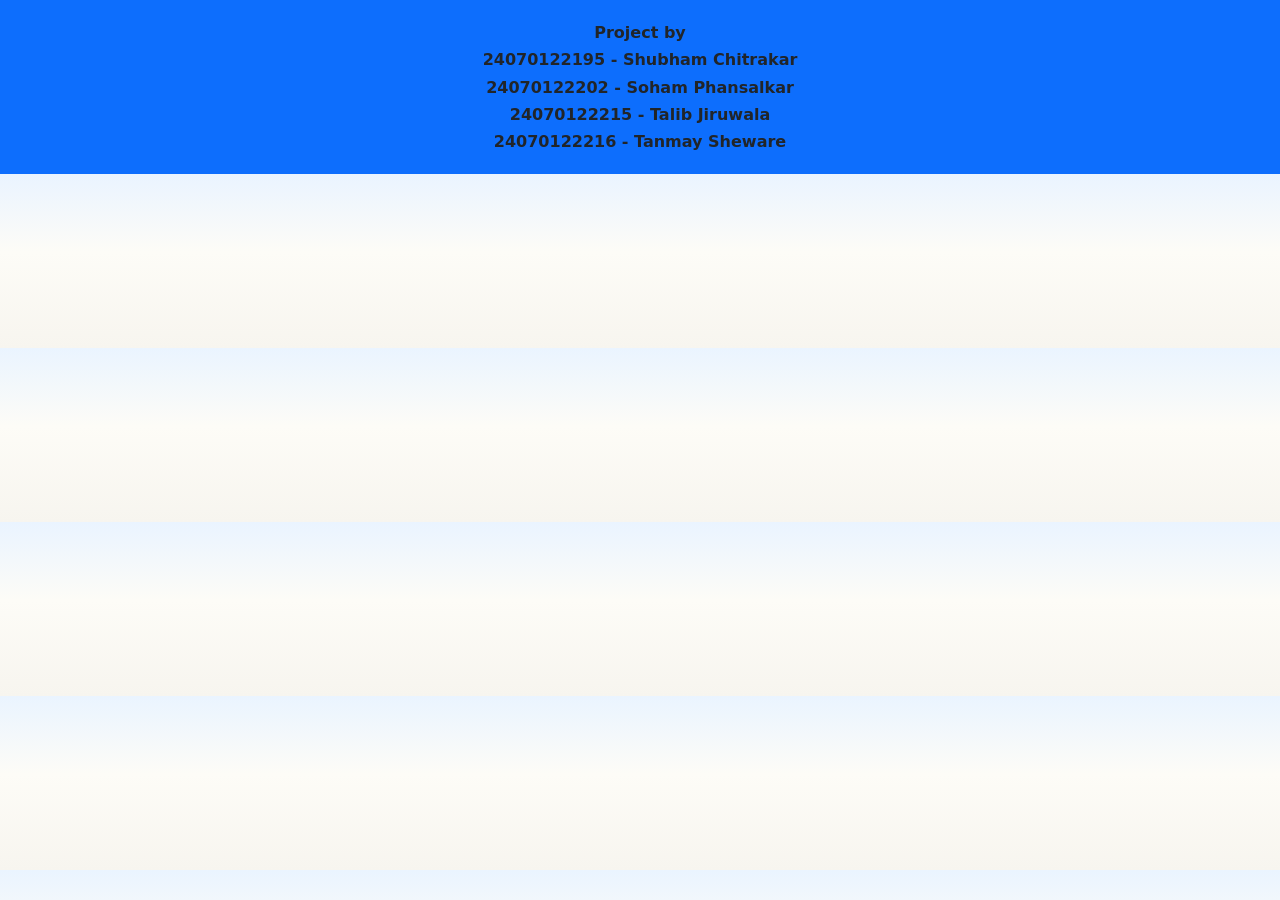
<file: FrontEnd/footer.html>
<!doctype html>
<html lang="en">
  <head>
    <meta charset="utf-8" />
    <meta name="viewport" content="width=device-width, initial-scale=1" />
    <link rel="stylesheet" href="style.css" />
    <link
      href="https://cdn.jsdelivr.net/npm/bootstrap@5.3.8/dist/css/bootstrap.min.css"
      rel="stylesheet"
      integrity="sha384-sRIl4kxILFvY47J16cr9ZwB07vP4J8+LH7qKQnuqkuIAvNWLzeN8tE5YBujZqJLB"
      crossorigin="anonymous"
    />
  </head>
  <body>
    <div class="footer bg-primary" data-bs-theme="dark">
      <center>
        Project by <br />24070122195 - Shubham Chitrakar <br />24070122202 -
        Soham Phansalkar <br />24070122215 - Talib Jiruwala <br />24070122216 -
        Tanmay Sheware
      </center>
    </div>
    <script src="script.js"></script>
    <script
      src="https://cdn.jsdelivr.net/npm/bootstrap@5.3.8/dist/js/bootstrap.bundle.min.js"
      integrity="sha384-FKyoEForCGlyvwx9Hj09JcYn3nv7wiPVlz7YYwJrWVcXK/BmnVDxM+D2scQbITxI"
      crossorigin="anonymous"
    ></script>
  </body>
</html>
</file>
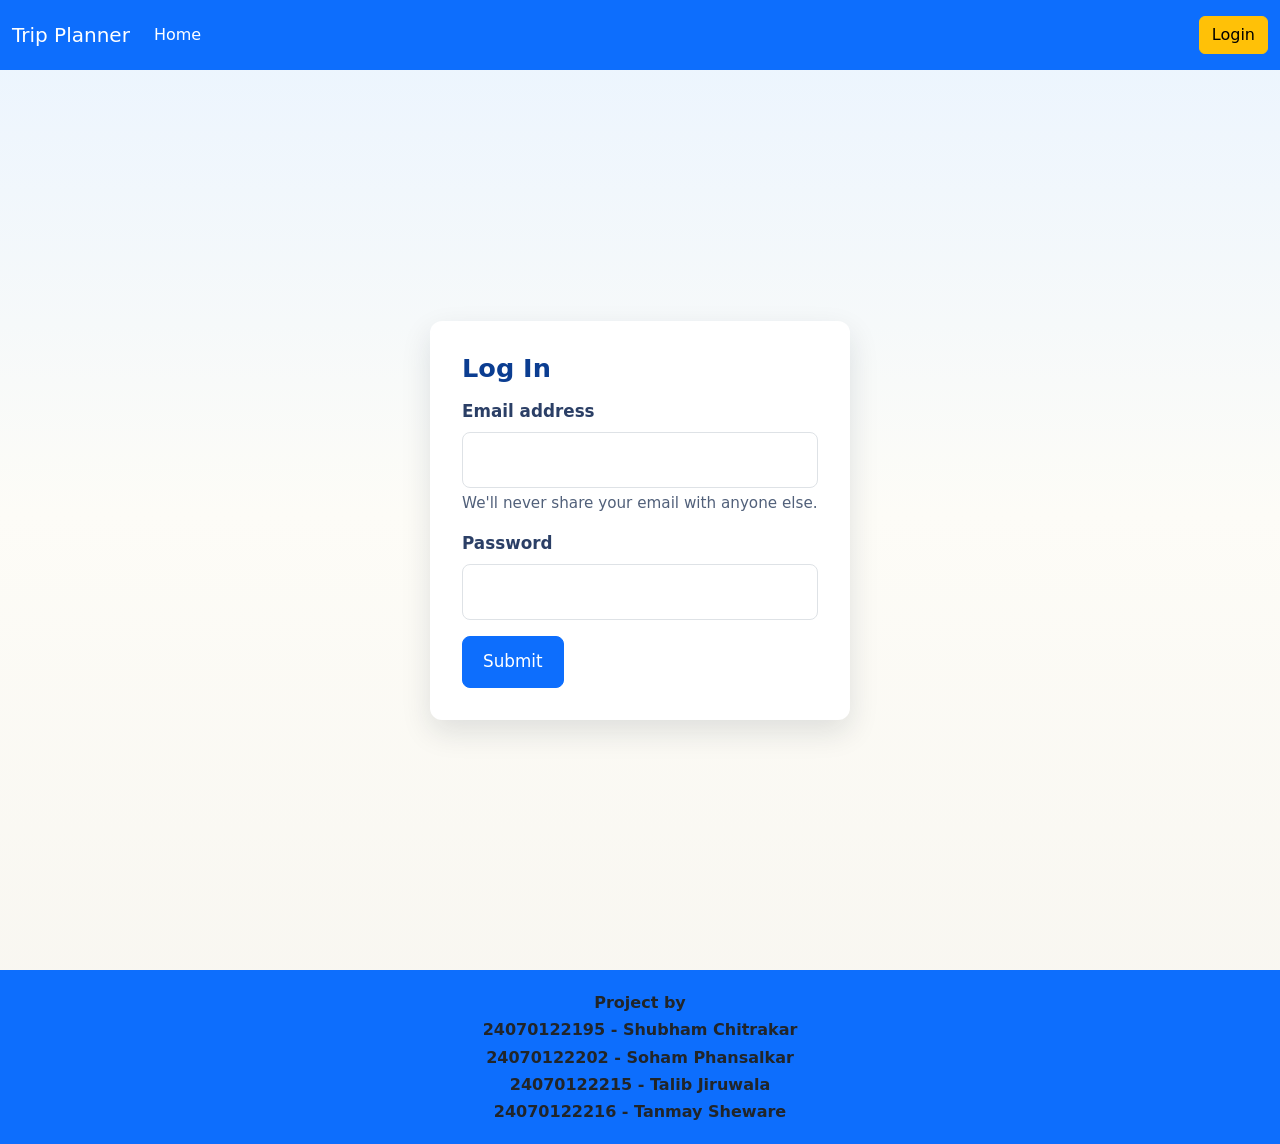
<file: FrontEnd/login.html>
<!doctype html>
<html lang="en">
  <head>
    <meta charset="utf-8" />
    <meta name="viewport" content="width=device-width, initial-scale=1" />
    <title>Trip Planner</title>
    <link rel="preconnect" href="https://fonts.googleapis.com" />
    <link rel="preconnect" href="https://fonts.gstatic.com" crossorigin />
    <link
      href="https://fonts.googleapis.com/css2?family=Montserrat:wght@400;600;700;800&family=Playfair+Display:wght@700&display=swap"
      rel="stylesheet"
    />
    <link rel="stylesheet" href="style.css" />
    <link
      href="https://cdn.jsdelivr.net/npm/bootstrap@5.3.8/dist/css/bootstrap.min.css"
      rel="stylesheet"
      integrity="sha384-sRIl4kxILFvY47J16cr9ZwB07vP4J8+LH7qKQnuqkuIAvNWLzeN8tE5YBujZqJLB"
      crossorigin="anonymous"
    />
  </head>
  <body>
    <header id="navbar-slot"></header>

    <div class="logdiv">
      <form>
        <h3>Log In</h3>
        <div class="mb-3">
          <label for="exampleInputEmail1" class="form-label"
            >Email address</label
          >
          <input
            type="email"
            class="form-control"
            id="exampleInputEmail1"
            aria-describedby="emailHelp"
          />
          <div id="emailHelp" class="form-text">
            We'll never share your email with anyone else.
          </div>
        </div>
        <div class="mb-3">
          <label for="exampleInputPassword1" class="form-label">Password</label>
          <input
            type="password"
            class="form-control"
            id="exampleInputPassword1"
          />
        </div>
        <button type="submit" class="btn btn-primary">Submit</button>
      </form>
    </div>

    <footer id="footer-slot"></footer>

    <script src="script.js"></script>
    <script
      src="https://cdn.jsdelivr.net/npm/bootstrap@5.3.8/dist/js/bootstrap.bundle.min.js"
      integrity="sha384-FKyoEForCGlyvwx9Hj09JcYn3nv7wiPVlz7YYwJrWVcXK/BmnVDxM+D2scQbITxI"
      crossorigin="anonymous"
    ></script>
  </body>
</html>
</file>
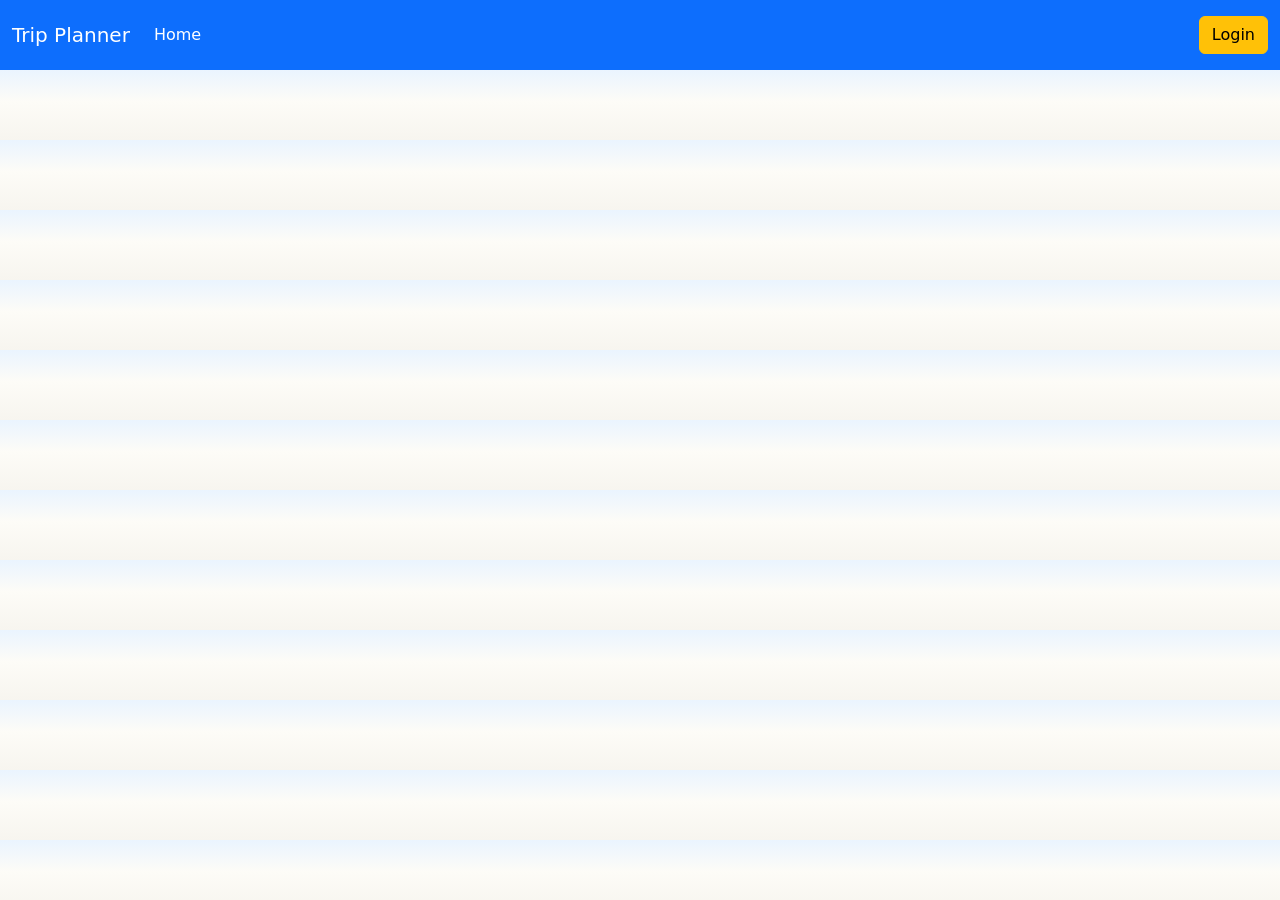
<file: FrontEnd/navbar.html>
<!doctype html>
<html lang="en">
  <head>
    <meta charset="utf-8" />
    <meta name="viewport" content="width=device-width, initial-scale=1" />
    <link rel="stylesheet" href="style.css" />
    <link
      href="https://cdn.jsdelivr.net/npm/bootstrap@5.3.8/dist/css/bootstrap.min.css"
      rel="stylesheet"
      integrity="sha384-sRIl4kxILFvY47J16cr9ZwB07vP4J8+LH7qKQnuqkuIAvNWLzeN8tE5YBujZqJLB"
      crossorigin="anonymous"
    />
  </head>
  <body>
    <nav class="navbar navbar-expand-lg bg-primary" data-bs-theme="dark">
      <div class="container-fluid">
        <a class="navbar-brand" href="#">Trip Planner</a>
        <button
          class="navbar-toggler"
          type="button"
          data-bs-toggle="collapse"
          data-bs-target="#navbarText"
          aria-controls="navbarText"
          aria-expanded="false"
          aria-label="Toggle navigation"
        >
          <span class="navbar-toggler-icon"></span>
        </button>
        <div class="collapse navbar-collapse" id="navbarText">
          <ul class="navbar-nav me-auto mb-2 mb-lg-0">
            <li class="nav-item">
              <a class="nav-link active" aria-current="page" href="#">Home</a>
            </li>
          </ul>
          <span class="navbar-text"
            ><button type="button" class="btn btn-warning">Login</button>
          </span>
        </div>
      </div>
    </nav>

    <script src="script.js"></script>
    <script
      src="https://cdn.jsdelivr.net/npm/bootstrap@5.3.8/dist/js/bootstrap.bundle.min.js"
      integrity="sha384-FKyoEForCGlyvwx9Hj09JcYn3nv7wiPVlz7YYwJrWVcXK/BmnVDxM+D2scQbITxI"
      crossorigin="anonymous"
    ></script>
  </body>
</html>
</file>
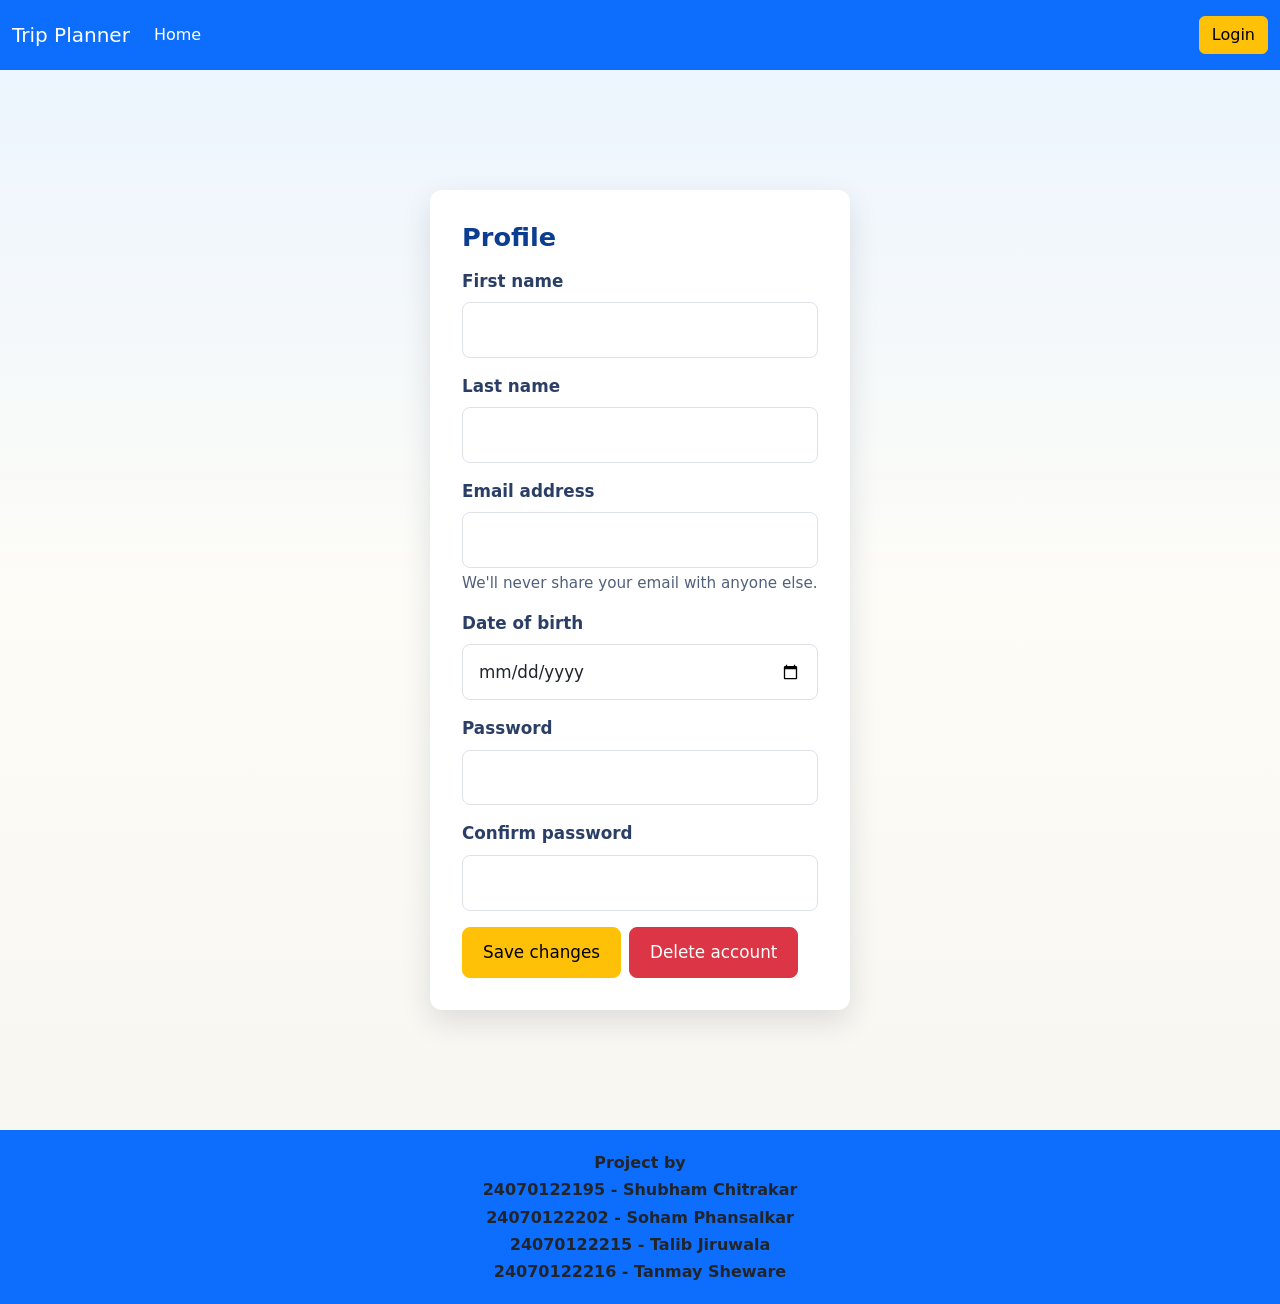
<file: FrontEnd/profile.html>
<!doctype html>
<html lang="en">
  <head>
    <meta charset="utf-8" />
    <meta name="viewport" content="width=device-width, initial-scale=1" />
    <title>Trip Planner</title>
    <link rel="preconnect" href="https://fonts.googleapis.com" />
    <link rel="preconnect" href="https://fonts.gstatic.com" crossorigin />
    <link
      href="https://fonts.googleapis.com/css2?family=Montserrat:wght@400;600;700;800&family=Playfair+Display:wght@700&display=swap"
      rel="stylesheet"
    />
    <link rel="stylesheet" href="style.css" />
    <link
      href="https://cdn.jsdelivr.net/npm/bootstrap@5.3.8/dist/css/bootstrap.min.css"
      rel="stylesheet"
      integrity="sha384-sRIl4kxILFvY47J16cr9ZwB07vP4J8+LH7qKQnuqkuIAvNWLzeN8tE5YBujZqJLB"
      crossorigin="anonymous"
    />
  </head>
  <body>
    <header id="navbar-slot"></header>
    <main>
      <section class="section-wrap container">
        <div class="logdiv">
          <form id="profileForm">
            <h3>Profile</h3>

            <div class="mb-3">
              <label for="firstName" class="form-label">First name</label>
              <input
                type="text"
                class="form-control"
                id="firstName"
                name="first_name"
                required
              />
            </div>

            <div class="mb-3">
              <label for="lastName" class="form-label">Last name</label>
              <input
                type="text"
                class="form-control"
                id="lastName"
                name="last_name"
                required
              />
            </div>

            <div class="mb-3">
              <label for="emailInput" class="form-label">Email address</label>
              <input
                type="email"
                class="form-control"
                id="emailInput"
                name="email"
                aria-describedby="emailHelp"
                required
              />
              <div id="emailHelp" class="form-text">
                We'll never share your email with anyone else.
              </div>
            </div>

            <div class="mb-3">
              <label for="dobInput" class="form-label">Date of birth</label>
              <input
                type="date"
                class="form-control"
                id="dobInput"
                name="dob"
                required
              />
            </div>

            <div class="mb-3">
              <label for="passwordInput" class="form-label">Password</label>
              <input
                type="password"
                class="form-control"
                id="passwordInput"
                name="password"
              />
            </div>

            <div class="mb-3">
              <label for="confirmPasswordInput" class="form-label"
                >Confirm password</label
              >
              <input
                type="password"
                class="form-control"
                id="confirmPasswordInput"
                name="confirm_password"
              />
            </div>

            <div class="d-flex gap-2">
              <button type="submit" id="saveProfileBtn" class="btn btn-warning">
                Save changes
              </button>
              <button
                type="button"
                id="deleteAccountBtn"
                class="btn btn-danger"
              >
                Delete account
              </button>
            </div>
          </form>
        </div>
      </section>
    </main>

    <footer id="footer-slot"></footer>

    <audio
      id="bg-music"
      src="background_italian_music.mp3"
      loop
      preload="auto"
    ></audio>

    <script src="script.js"></script>
    <script>
      // small client-side handlers for profile page
      document.addEventListener("DOMContentLoaded", () => {
        const form = document.getElementById("profileForm");
        const deleteBtn = document.getElementById("deleteAccountBtn");

        form.addEventListener("submit", (e) => {
          e.preventDefault();
          const pw = document.getElementById("passwordInput").value;
          const pw2 = document.getElementById("confirmPasswordInput").value;
          if (pw || pw2) {
            if (pw !== pw2) {
              alert("Passwords do not match. Please confirm your password.");
              return;
            }
          }
          // TODO: send updated profile to server
          alert("Profile saved (client-only).");
        });

        deleteBtn.addEventListener("click", () => {
          const ok = confirm(
            "Are you sure you want to delete your account? This cannot be undone.",
          );
          if (!ok) return;
          // TODO: call server to delete account
          alert("Account deletion requested (client-only).");
        });
      });
    </script>

    <script
      src="https://cdn.jsdelivr.net/npm/bootstrap@5.3.8/dist/js/bootstrap.bundle.min.js"
      integrity="sha384-FKyoEForCGlyvwx9Hj09JcYn3nv7wiPVlz7YYwJrWVcXK/BmnVDxM+D2scQbITxI"
      crossorigin="anonymous"
    ></script>
  </body>
</html>
</file>
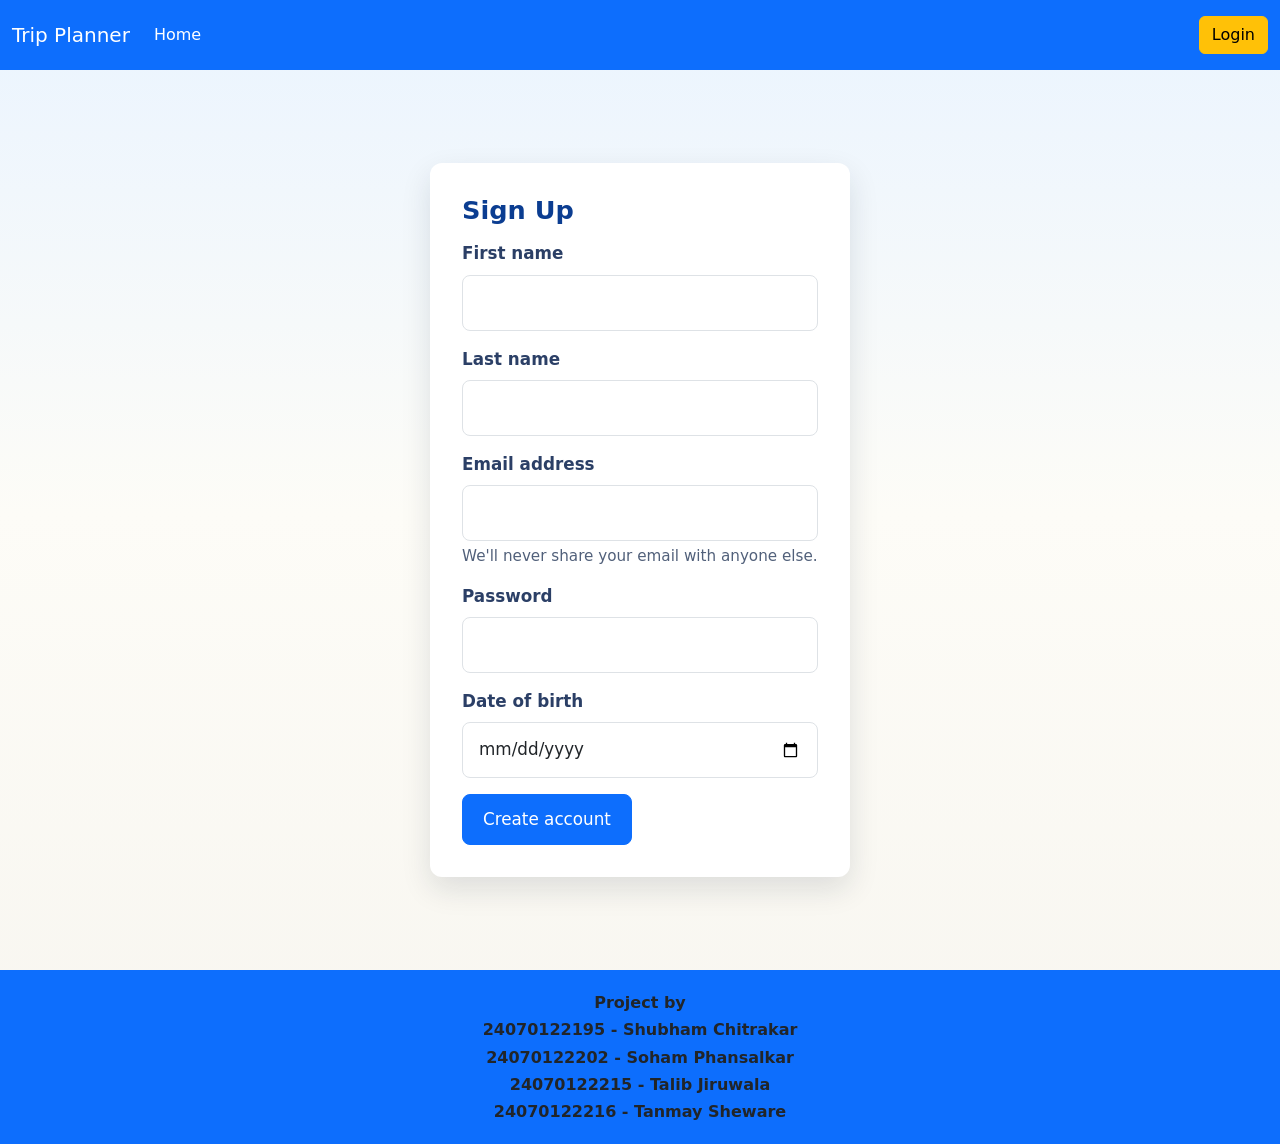
<file: FrontEnd/signup.html>
<!doctype html>
<html lang="en">
	<head>
		<meta charset="utf-8" />
		<meta name="viewport" content="width=device-width, initial-scale=1" />
		<title>Sign Up — Trip Planner</title>
		<link rel="preconnect" href="https://fonts.googleapis.com" />
		<link rel="preconnect" href="https://fonts.gstatic.com" crossorigin />
		<link
			href="https://fonts.googleapis.com/css2?family=Montserrat:wght@400;600;700;800&family=Playfair+Display:wght@700&display=swap"
			rel="stylesheet"
		/>
		<link rel="stylesheet" href="style.css" />
		<link
			href="https://cdn.jsdelivr.net/npm/bootstrap@5.3.8/dist/css/bootstrap.min.css"
			rel="stylesheet"
			integrity="sha384-sRIl4kxILFvY47J16cr9ZwB07vP4J8+LH7qKQnuqkuIAvNWLzeN8tE5YBujZqJLB"
			crossorigin="anonymous"
		/>
	</head>
	<body>
		<header id="navbar-slot"></header>

		<div class="logdiv">
			<form>
				<h3>Sign Up</h3>
				<div class="mb-3">
					<label for="firstName" class="form-label">First name</label>
					<input type="text" class="form-control" id="firstName" name="first_name" required />
				</div>
				<div class="mb-3">
					<label for="lastName" class="form-label">Last name</label>
					<input type="text" class="form-control" id="lastName" name="last_name" required />
				</div>
				<div class="mb-3">
					<label for="emailInput" class="form-label">Email address</label>
					<input
						type="email"
						class="form-control"
						id="emailInput"
						name="email"
						aria-describedby="emailHelp"
						required
					/>
					<div id="emailHelp" class="form-text">
						We'll never share your email with anyone else.
					</div>
				</div>
				<div class="mb-3">
					<label for="passwordInput" class="form-label">Password</label>
					<input
						type="password"
						class="form-control"
						id="passwordInput"
						name="password"
						required
					/>
				</div>
				<div class="mb-3">
					<label for="dobInput" class="form-label">Date of birth</label>
					<input type="date" class="form-control" id="dobInput" name="dob" required />
				</div>
				<button type="submit" class="btn btn-primary">Create account</button>
			</form>
		</div>

		<footer id="footer-slot"></footer>

		<script src="script.js"></script>
		<script
			src="https://cdn.jsdelivr.net/npm/bootstrap@5.3.8/dist/js/bootstrap.bundle.min.js"
			integrity="sha384-FKyoEForCGlyvwx9Hj09JcYn3nv7wiPVlz7YYwJrWVcXK/BmnVDxM+D2scQbITxI"
			crossorigin="anonymous"
		></script>
	</body>
</html>
</file>
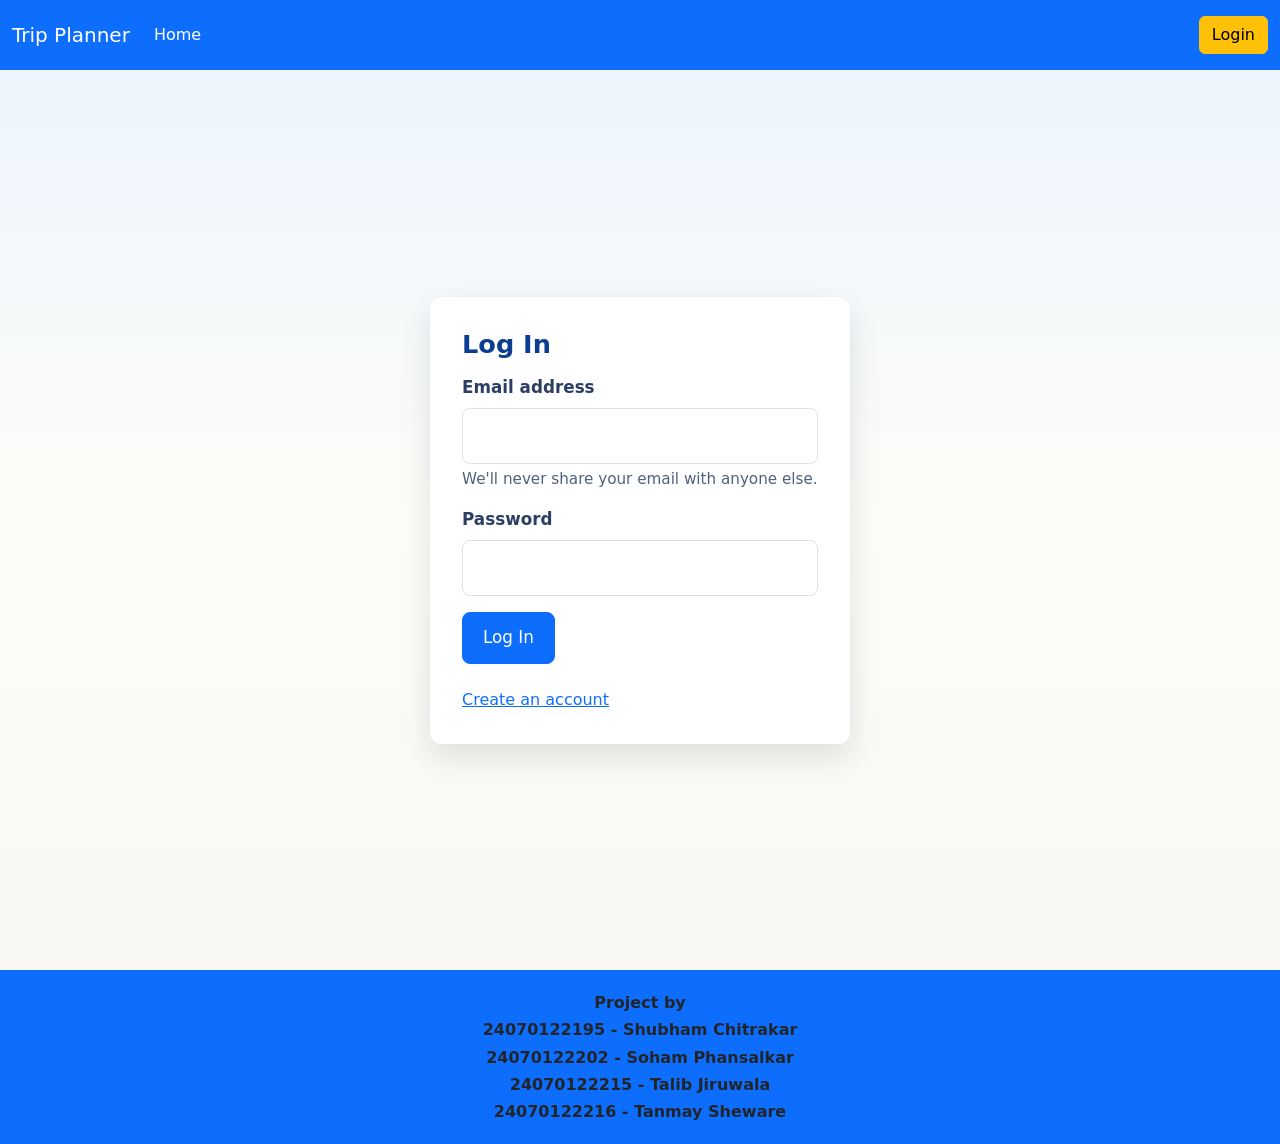
<file: FrontEnd/Soham/login.html>
<!doctype html>
<html lang="en">
  <head>
    <meta charset="utf-8" />
    <meta name="viewport" content="width=device-width, initial-scale=1" />
    <title>Trip Planner</title>
    <link rel="preconnect" href="https://fonts.googleapis.com" />
    <link rel="preconnect" href="https://fonts.gstatic.com" crossorigin />
    <link
      href="https://fonts.googleapis.com/css2?family=Montserrat:wght@400;600;700;800&family=Playfair+Display:wght@700&display=swap"
      rel="stylesheet"
    />
    <link rel="stylesheet" href="style.css" />
    <link
      href="https://cdn.jsdelivr.net/npm/bootstrap@5.3.8/dist/css/bootstrap.min.css"
      rel="stylesheet"
      integrity="sha384-sRIl4kxILFvY47J16cr9ZwB07vP4J8+LH7qKQnuqkuIAvNWLzeN8tE5YBujZqJLB"
      crossorigin="anonymous"
    />
  </head>
  <body>
    <header id="navbar-slot"></header>

    <div class="logdiv">
      <form>
        <h3>Log In</h3>
        <div class="mb-3">
          <label for="exampleInputEmail1" class="form-label"
            >Email address</label
          >
          <input
            type="email"
            class="form-control"
            id="exampleInputEmail1"
            aria-describedby="emailHelp"
          />
          <div id="emailHelp" class="form-text">
            We'll never share your email with anyone else.
          </div>
        </div>
        <div class="mb-3">
          <label for="exampleInputPassword1" class="form-label">Password</label>
          <input
            type="password"
            class="form-control"
            id="exampleInputPassword1"
          />
        </div>
        <button type="submit" class="btn btn-primary">Log In</button
        ><br /><br />
        <a href="signup.html">Create an account</a>
      </form>
    </div>

    <footer id="footer-slot"></footer>

    <script src="api_calls.js"></script>
    <script src="script.js"></script>
    <script
      src="https://cdn.jsdelivr.net/npm/bootstrap@5.3.8/dist/js/bootstrap.bundle.min.js"
      integrity="sha384-FKyoEForCGlyvwx9Hj09JcYn3nv7wiPVlz7YYwJrWVcXK/BmnVDxM+D2scQbITxI"
      crossorigin="anonymous"
    ></script>
  </body>
</html>
</file>
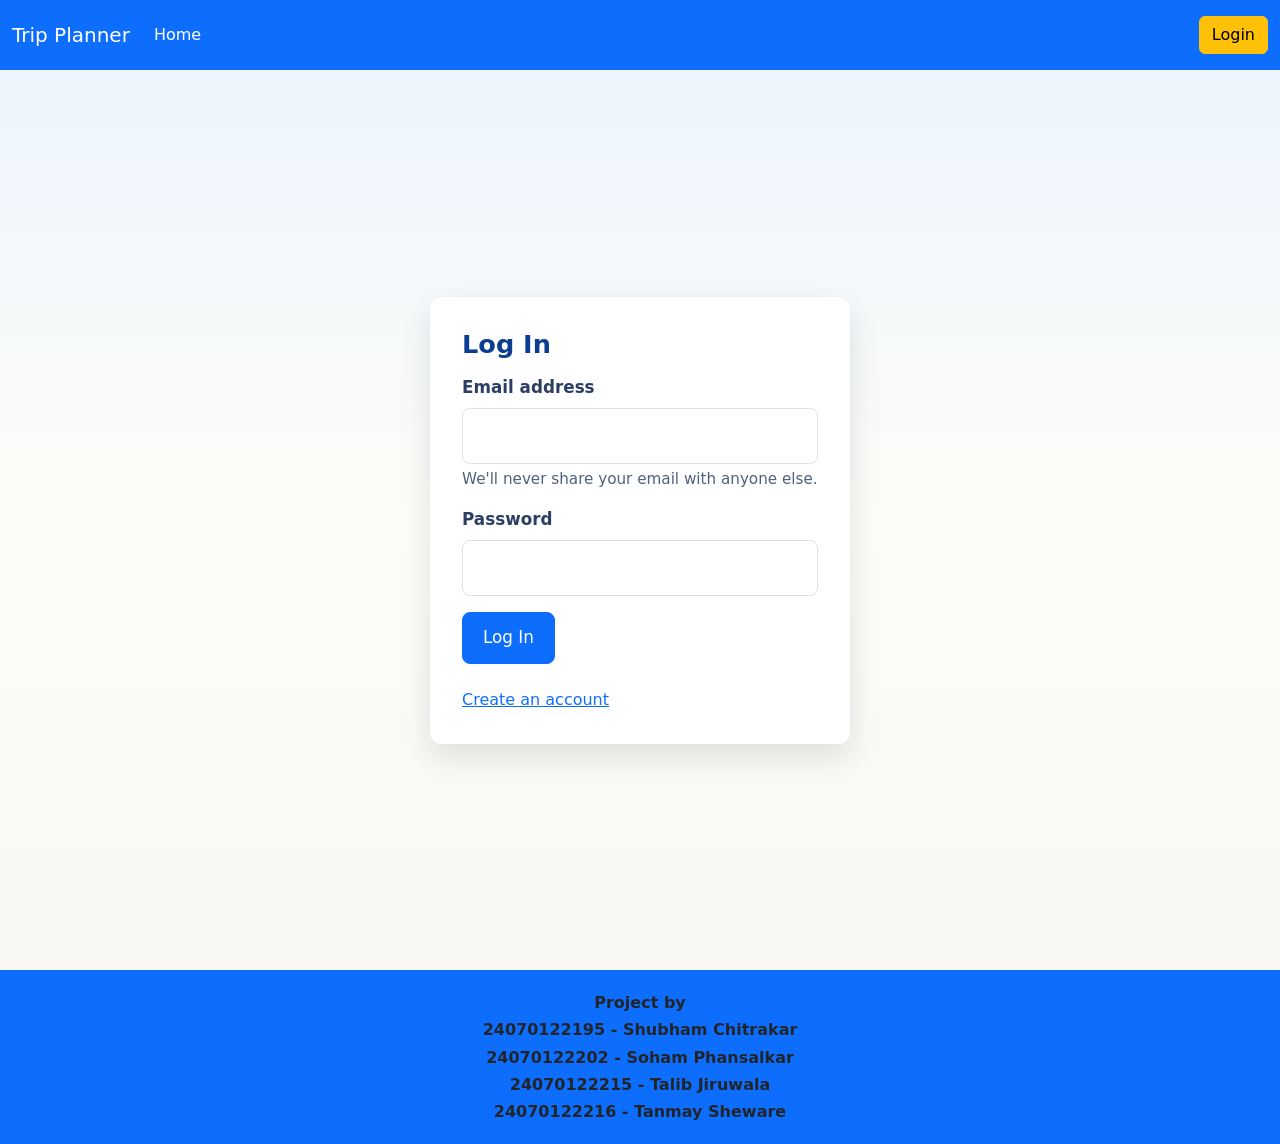
<file: FrontEnd/Soham/profile.html>
<!doctype html>
<html lang="en">
  <head>
    <meta charset="utf-8" />
    <meta name="viewport" content="width=device-width, initial-scale=1" />
    <title>Trip Planner</title>
    <link rel="preconnect" href="https://fonts.googleapis.com" />
    <link rel="preconnect" href="https://fonts.gstatic.com" crossorigin />
    <link
      href="https://fonts.googleapis.com/css2?family=Montserrat:wght@400;600;700;800&family=Playfair+Display:wght@700&display=swap"
      rel="stylesheet"
    />
    <link rel="stylesheet" href="style.css" />
    <link
      href="https://cdn.jsdelivr.net/npm/bootstrap@5.3.8/dist/css/bootstrap.min.css"
      rel="stylesheet"
      integrity="sha384-sRIl4kxILFvY47J16cr9ZwB07vP4J8+LH7qKQnuqkuIAvNWLzeN8tE5YBujZqJLB"
      crossorigin="anonymous"
    />
  </head>
  <body>
    <header id="navbar-slot"></header>
    <main>
      <section class="section-wrap container">
        <div class="logdiv">
          <form id="profileForm">
            <h3>Profile</h3>

            <div class="mb-3">
              <label for="firstName" class="form-label">First name</label>
              <input
                type="text"
                class="form-control"
                id="firstName"
                name="first_name"
                required
              />
            </div>

            <div class="mb-3">
              <label for="lastName" class="form-label">Last name</label>
              <input
                type="text"
                class="form-control"
                id="lastName"
                name="last_name"
                required
              />
            </div>

            <div class="mb-3">
              <label for="emailInput" class="form-label">Email address</label>
              <input
                disabled
                type="email"
                class="form-control"
                id="emailInput"
                name="email"
                aria-describedby="emailHelp"
                required
              />
              <div id="emailHelp" class="form-text">
                We'll never share your email with anyone else.
              </div>
            </div>

            <div class="mb-3">
              <label for="dobInput" class="form-label">Date of birth</label>
              <input
                type="date"
                class="form-control"
                id="dobInput"
                name="dob"
                required
              />
            </div>

            <div class="mb-3">
              <label for="passwordInput" class="form-label">Password</label>
              <input
                type="password"
                class="form-control"
                id="passwordInput"
                name="password"
              />
            </div>

            <div class="mb-3">
              <label for="confirmPasswordInput" class="form-label"
                >Confirm password</label
              >
              <input
                type="password"
                class="form-control"
                id="confirmPasswordInput"
                name="confirm_password"
              />
            </div>

            <div class="d-flex gap-2 mb-3">
              <button type="submit" id="saveProfileBtn" class="btn btn-warning">
                Save changes
              </button>
              <button
                type="button"
                id="logoutBtn"
                class="btn btn-outline-secondary"
              >
                Log Out
              </button>
            </div>

            <hr />

            <div class="mt-3">
              <button
                type="button"
                id="deleteAccountBtn"
                class="btn btn-danger w-100"
              >
                Delete account
              </button>
            </div>
          </form>
        </div>
      </section>
    </main>

    <footer id="footer-slot"></footer>

    <audio
      id="bg-music"
      src="background_italian_music.mp3"
      loop
      preload="auto"
    ></audio>

    <script src="api_calls.js"></script>
    <script src="script.js"></script>
    <script>
      // small client-side handlers for profile page
      document.addEventListener("DOMContentLoaded", () => {
        const form = document.getElementById("profileForm");
        const logoutBtn = document.getElementById("logoutBtn");
        const deleteBtn = document.getElementById("deleteAccountBtn");

        form.addEventListener("submit", async (e) => {
          e.preventDefault();
          const pw = document.getElementById("passwordInput").value;
          const pw2 = document.getElementById("confirmPasswordInput").value;
          if (pw || pw2) {
            if (pw !== pw2) {
              alert("Passwords do not match. Please confirm your password.");
              return;
            }
          }

          const email = localStorage.getItem("userEmail");
          const payload = {
            email: email,
            password: pw,
            firstName: document.getElementById("firstName").value,
            lastName: document.getElementById("lastName").value,
            dob: document.getElementById("dobInput").value,
          };

          try {
            const res = await fetch("http://localhost:8080/updateuser", {
              method: "POST",
              headers: { "Content-Type": "application/json" },
              body: JSON.stringify(payload),
            });
            if (res.status === 200) {
              alert("Profile updated successfully!");
            } else {
              alert("Update failed: " + res.status);
            }
          } catch (err) {
            console.error(err);
            alert("Network error updating profile");
          }
        });

        logoutBtn.addEventListener("click", () => {
          localStorage.removeItem("userEmail");
          window.location.href = "index.html";
        });

        deleteBtn.addEventListener("click", async () => {
          const ok = confirm(
            "Are you sure you want to delete your account? This cannot be undone.",
          );
          if (!ok) return;

          const email = localStorage.getItem("userEmail");
          try {
            const res = await fetch("http://localhost:8080/deleteuser", {
              method: "POST",
              headers: { "Content-Type": "application/json" },
              body: JSON.stringify({ email: email }),
            });

            if (res.status === 200) {
              alert("Account deleted successfully.");
              localStorage.removeItem("userEmail");
              window.location.href = "index.html";
            } else {
              alert("Delete failed: " + res.status);
            }
          } catch (err) {
            console.error(err);
            alert("Network error deleting account");
          }
        });
      });
    </script>

    <script
      src="https://cdn.jsdelivr.net/npm/bootstrap@5.3.8/dist/js/bootstrap.bundle.min.js"
      integrity="sha384-FKyoEForCGlyvwx9Hj09JcYn3nv7wiPVlz7YYwJrWVcXK/BmnVDxM+D2scQbITxI"
      crossorigin="anonymous"
    ></script>
  </body>
</html>
</file>
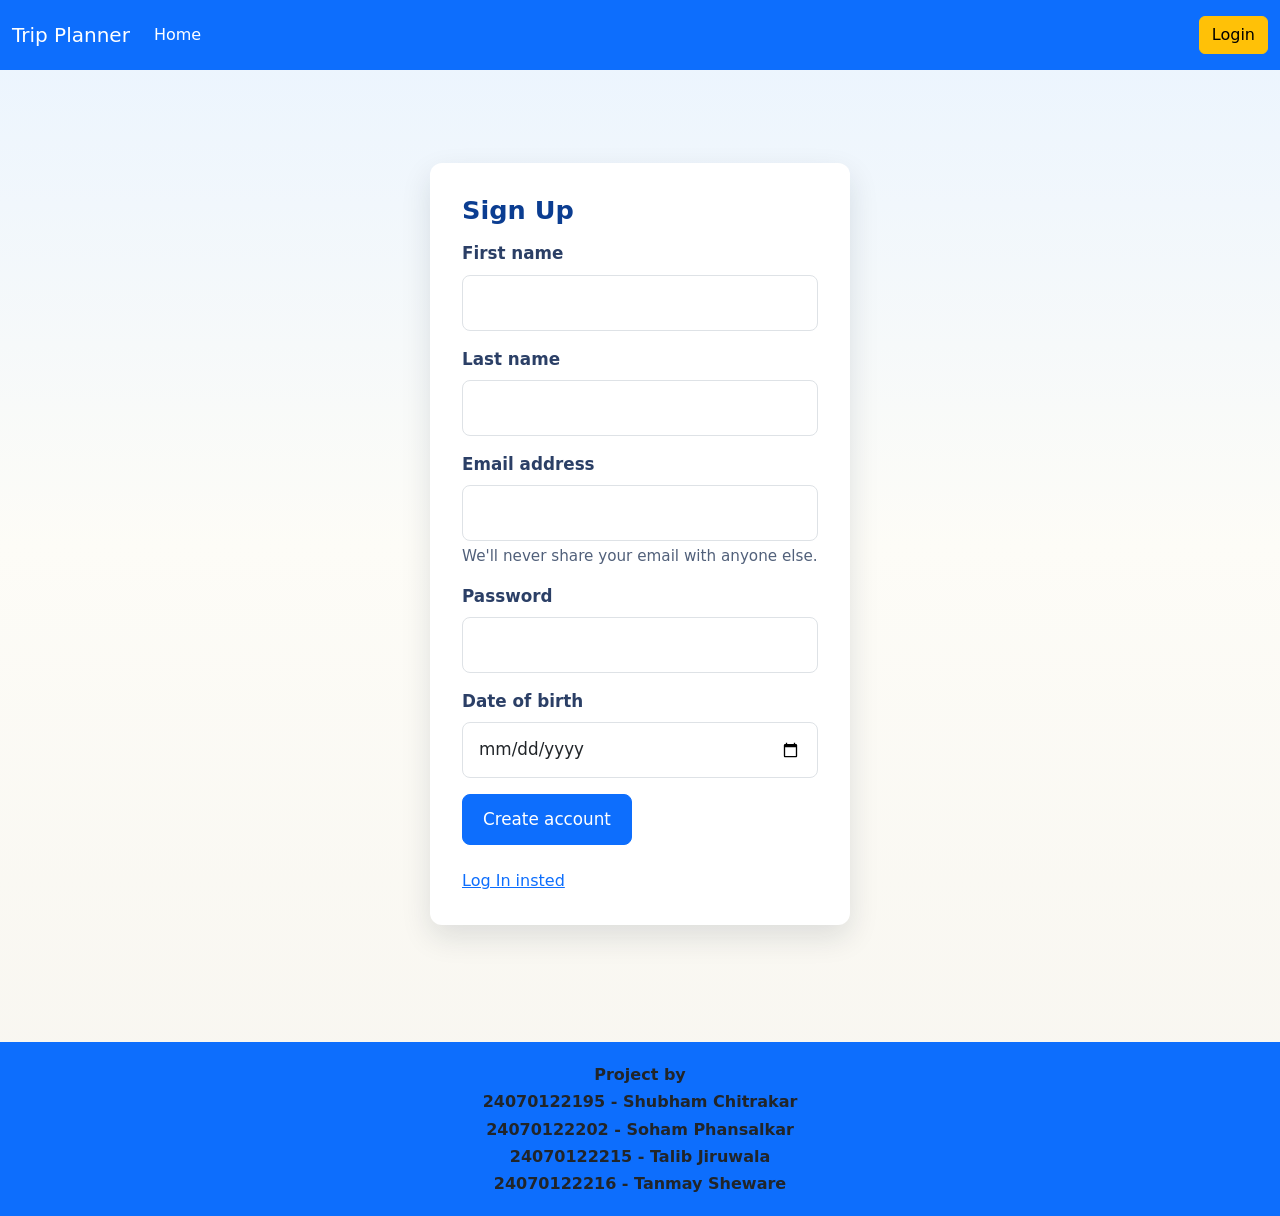
<file: FrontEnd/Soham/signup.html>
<!doctype html>
<html lang="en">
  <head>
    <meta charset="utf-8" />
    <meta name="viewport" content="width=device-width, initial-scale=1" />
    <title>Sign Up — Trip Planner</title>
    <link rel="preconnect" href="https://fonts.googleapis.com" />
    <link rel="preconnect" href="https://fonts.gstatic.com" crossorigin />
    <link
      href="https://fonts.googleapis.com/css2?family=Montserrat:wght@400;600;700;800&family=Playfair+Display:wght@700&display=swap"
      rel="stylesheet"
    />
    <link rel="stylesheet" href="style.css" />
    <link
      href="https://cdn.jsdelivr.net/npm/bootstrap@5.3.8/dist/css/bootstrap.min.css"
      rel="stylesheet"
      integrity="sha384-sRIl4kxILFvY47J16cr9ZwB07vP4J8+LH7qKQnuqkuIAvNWLzeN8tE5YBujZqJLB"
      crossorigin="anonymous"
    />
  </head>
  <body>
    <header id="navbar-slot"></header>

    <br />
    <div class="logdiv">
      <form>
        <h3>Sign Up</h3>
        <div class="mb-3">
          <label for="firstName" class="form-label">First name</label>
          <input
            type="text"
            class="form-control"
            id="firstName"
            name="first_name"
            required
          />
        </div>
        <div class="mb-3">
          <label for="lastName" class="form-label">Last name</label>
          <input
            type="text"
            class="form-control"
            id="lastName"
            name="last_name"
            required
          />
        </div>
        <div class="mb-3">
          <label for="emailInput" class="form-label">Email address</label>
          <input
            type="email"
            class="form-control"
            id="emailInput"
            name="email"
            aria-describedby="emailHelp"
            required
          />
          <div id="emailHelp" class="form-text">
            We'll never share your email with anyone else.
          </div>
        </div>
        <div class="mb-3">
          <label for="passwordInput" class="form-label">Password</label>
          <input
            type="password"
            class="form-control"
            id="passwordInput"
            name="password"
            required
          />
        </div>
        <div class="mb-3">
          <label for="dobInput" class="form-label">Date of birth</label>
          <input
            type="date"
            class="form-control"
            id="dobInput"
            name="dob"
            required
          />
        </div>
        <button type="submit" class="btn btn-primary">Create account</button
        ><br /><br />
        <a href="login.html">Log In insted</a>
      </form>
    </div>
    <br /><br />

    <footer id="footer-slot"></footer>

    <script src="api_calls.js"></script>
    <script src="script.js"></script>
    <script
      src="https://cdn.jsdelivr.net/npm/bootstrap@5.3.8/dist/js/bootstrap.bundle.min.js"
      integrity="sha384-FKyoEForCGlyvwx9Hj09JcYn3nv7wiPVlz7YYwJrWVcXK/BmnVDxM+D2scQbITxI"
      crossorigin="anonymous"
    ></script>
  </body>
</html>
</file>
<file: FrontEnd/style.css>
:root {
  --brand-blue: #0b3d91;
  --brand-cyan: #0ea5b7;
  --sand: #f7f5ef;
  --ink: #102034;
  --sun: #ffb703;
}

* {
  box-sizing: border-box;
}

body {
  margin: 0;
  font-family: "Montserrat", sans-serif;
  color: var(--ink);
  background: linear-gradient(180deg, #eaf4ff 0%, #fdfcf7 45%, #f7f5ef 100%);
}

.hero-section {
  min-height: 82vh;
  position: relative;
  background-image: url("https://images.unsplash.com/photo-1469854523086-cc02fe5d8800?auto=format&fit=crop&w=1800&q=80");
  background-size: cover;
  background-position: center;
  display: flex;
  align-items: center;
  isolation: isolate;
}

.hero-overlay {
  position: absolute;
  inset: 0;
  background: linear-gradient(
    110deg,
    rgba(9, 30, 66, 0.86) 10%,
    rgba(11, 61, 145, 0.55) 45%,
    rgba(14, 165, 183, 0.28) 100%
  );
  z-index: -1;
}

.hero-content {
  color: #ffffff;
  padding-top: 4rem;
  padding-bottom: 4rem;
  max-width: 740px;
  animation: riseIn 900ms ease-out;
}

.hero-tag {
  letter-spacing: 0.08em;
  text-transform: uppercase;
  font-weight: 700;
  margin-bottom: 1rem;
}

.hero-content h1 {
  font-family: "Playfair Display", serif;
  font-size: clamp(2.1rem, 5vw, 4rem);
  line-height: 1.1;
  margin-bottom: 1rem;
}

.hero-subtext {
  font-size: clamp(1rem, 1.6vw, 1.2rem);
  max-width: 600px;
  margin-bottom: 1.6rem;
}

.cta-btn {
  background-color: var(--sun);
  border: none;
  color: #1f2a44;
  font-weight: 700;
  border-radius: 999px;
  padding: 0.8rem 1.8rem;
  transition:
    transform 220ms ease,
    box-shadow 220ms ease;
}

.cta-btn:hover {
  transform: translateY(-2px);
  box-shadow: 0 10px 24px rgba(255, 183, 3, 0.4);
}

.section-wrap {
  padding: 5rem 0;
}

.section-wrap h2 {
  font-family: "Playfair Display", serif;
  font-size: clamp(1.8rem, 3.5vw, 2.8rem);
  color: var(--brand-blue);
}

.section-intro {
  max-width: 760px;
  font-size: 1.05rem;
  margin: 1rem 0 2rem;
}

.trip-grid {
  display: grid;
  grid-template-columns: repeat(3, minmax(0, 1fr));
  gap: 1.25rem;
}

.trip-card {
  background: #ffffff;
  border-radius: 18px;
  overflow: hidden;
  box-shadow: 0 18px 40px rgba(16, 32, 52, 0.12);
  transform: translateY(18px);
  opacity: 0;
  transition:
    transform 600ms ease,
    opacity 600ms ease;
}

.trip-card.is-visible {
  transform: translateY(0);
  opacity: 1;
}

.trip-card img {
  width: 100%;
  height: 280px;
  object-fit: cover;
}

.card-copy {
  padding: 1.15rem;
}

.card-copy h3 {
  font-size: 1.25rem;
  margin: 0 0 0.55rem;
  color: var(--brand-blue);
}

.card-copy p {
  margin: 0;
  color: #2e415e;
}

.footer {
  font-size: 1rem;
  font-weight: 600;
  text-align: center;
  line-height: 1.7;
  padding: 1.2rem 0.8rem;
}

@keyframes riseIn {
  from {
    opacity: 0;
    transform: translateY(24px);
  }
  to {
    opacity: 1;
    transform: translateY(0);
  }
}

@media (max-width: 992px) {
  .trip-grid {
    grid-template-columns: repeat(2, minmax(0, 1fr));
  }
}

@media (max-width: 640px) {
  .hero-section {
    min-height: 74vh;
  }

  .hero-content {
    padding-top: 3rem;
    padding-bottom: 3rem;
  }

  .trip-grid {
    grid-template-columns: 1fr;
  }

  .trip-card img {
    height: 230px;
  }
}

.logdiv {
  display: flex;
  justify-content: center;
  align-items: center;
  height: 100vh;
}

/* Login form larger inputs and improved spacing */
.logdiv form {
  background: #ffffff;
  padding: 2rem;
  border-radius: 12px;
  box-shadow: 0 12px 30px rgba(16, 32, 52, 0.12);
  width: 420px;
  max-width: calc(100% - 2rem);
}

.logdiv h3 {
  font-size: 1.6rem;
  margin-bottom: 1rem;
  font-weight: 700;
  color: var(--brand-blue);
}

.logdiv label {
  font-size: 1.05rem;
  font-weight: 600;
  color: #2b3f66;
}

.logdiv .form-control {
  font-size: 1.05rem;
  padding: 0.9rem 1rem;
  border-radius: 8px;
}

.logdiv .form-text {
  font-size: 0.95rem;
  color: #51607a;
}

.logdiv .btn {
  padding: 0.75rem 1.25rem;
  font-size: 1.05rem;
  border-radius: 8px;
}

@media (max-width: 480px) {
  .logdiv {
    align-items: flex-start;
    padding-top: 3rem;
    height: auto;
  }

  .logdiv form {
    padding: 1.25rem;
    width: 92%;
  }

  .hero-content h1 {
    font-size: 1.8rem;
  }
}

/* Music toggle control */
.music-toggle {
  width: 44px;
  height: 44px;
  border-radius: 999px;
  background: rgba(255, 255, 255, 0.92);
  border: none;
  display: grid;
  place-items: center;
  font-size: 18px;
  box-shadow: 0 8px 20px rgba(16, 32, 52, 0.12);
  cursor: pointer;
}

.music-toggle.on {
  background: linear-gradient(90deg, var(--sun), var(--brand-cyan));
  color: #102034;
}

/* Inline placement next to section heading */
.section-header {
  display: flex;
  align-items: center;
  gap: 1rem;
}

.section-header .music-toggle.inline {
  margin-left: auto;
}

/* Keep a small fixed fallback for other pages */
.music-toggle.fixed {
  position: fixed;
  top: 14px;
  right: 14px;
  z-index: 1200;
}

@media (max-width: 480px) {
  .music-toggle {
    width: 40px;
    height: 40px;
  }
}
</file>
<file: FrontEnd/Soham/style.css>
:root {
  --brand-blue: #0b3d91;
  --brand-cyan: #0ea5b7;
  --sand: #f7f5ef;
  --ink: #102034;
  --sun: #ffb703;
}

* {
  box-sizing: border-box;
}

body {
  margin: 0;
  font-family: "Montserrat", sans-serif;
  color: var(--ink);
  background: linear-gradient(180deg, #eaf4ff 0%, #fdfcf7 45%, #f7f5ef 100%);
}

.hero-section {
  min-height: 82vh;
  position: relative;
  background-image: url("https://images.unsplash.com/photo-1469854523086-cc02fe5d8800?auto=format&fit=crop&w=1800&q=80");
  background-size: cover;
  background-position: center;
  display: flex;
  align-items: center;
  isolation: isolate;
}

.hero-overlay {
  position: absolute;
  inset: 0;
  background: linear-gradient(
    110deg,
    rgba(9, 30, 66, 0.86) 10%,
    rgba(11, 61, 145, 0.55) 45%,
    rgba(14, 165, 183, 0.28) 100%
  );
  z-index: -1;
}

.hero-content {
  color: #ffffff;
  padding-top: 4rem;
  padding-bottom: 4rem;
  max-width: 740px;
  animation: riseIn 900ms ease-out;
}

.hero-tag {
  letter-spacing: 0.08em;
  text-transform: uppercase;
  font-weight: 700;
  margin-bottom: 1rem;
}

.hero-content h1 {
  font-family: "Playfair Display", serif;
  font-size: clamp(2.1rem, 5vw, 4rem);
  line-height: 1.1;
  margin-bottom: 1rem;
}

.hero-subtext {
  font-size: clamp(1rem, 1.6vw, 1.2rem);
  max-width: 600px;
  margin-bottom: 1.6rem;
}

.cta-btn {
  background-color: var(--sun);
  border: none;
  color: #1f2a44;
  font-weight: 700;
  border-radius: 999px;
  padding: 0.8rem 1.8rem;
  transition:
    transform 220ms ease,
    box-shadow 220ms ease;
}

.cta-btn:hover {
  transform: translateY(-2px);
  box-shadow: 0 10px 24px rgba(255, 183, 3, 0.4);
}

.section-wrap {
  padding: 5rem 0;
}

.section-wrap h2 {
  font-family: "Playfair Display", serif;
  font-size: clamp(1.8rem, 3.5vw, 2.8rem);
  color: var(--brand-blue);
}

.section-intro {
  max-width: 760px;
  font-size: 1.05rem;
  margin: 1rem 0 2rem;
}

.trip-grid {
  display: grid;
  grid-template-columns: repeat(3, minmax(0, 1fr));
  gap: 1.25rem;
}

.trip-card {
  background: #ffffff;
  border-radius: 18px;
  overflow: hidden;
  box-shadow: 0 18px 40px rgba(16, 32, 52, 0.12);
  transform: translateY(18px);
  opacity: 0;
  transition:
    transform 600ms ease,
    opacity 600ms ease;
}

.trip-card.is-visible {
  transform: translateY(0);
  opacity: 1;
}

.trip-card img {
  width: 100%;
  height: 280px;
  object-fit: cover;
}

.card-copy {
  padding: 1.15rem;
}

.card-copy h3 {
  font-size: 1.25rem;
  margin: 0 0 0.55rem;
  color: var(--brand-blue);
}

.card-copy p {
  margin: 0;
  color: #2e415e;
}

.footer {
  font-size: 1rem;
  font-weight: 600;
  text-align: center;
  line-height: 1.7;
  padding: 1.2rem 0.8rem;
}

@keyframes riseIn {
  from {
    opacity: 0;
    transform: translateY(24px);
  }
  to {
    opacity: 1;
    transform: translateY(0);
  }
}

@media (max-width: 992px) {
  .trip-grid {
    grid-template-columns: repeat(2, minmax(0, 1fr));
  }
}

@media (max-width: 640px) {
  .hero-section {
    min-height: 74vh;
  }

  .hero-content {
    padding-top: 3rem;
    padding-bottom: 3rem;
  }

  .trip-grid {
    grid-template-columns: 1fr;
  }

  .trip-card img {
    height: 230px;
  }
}

.logdiv {
  display: flex;
  justify-content: center;
  align-items: center;
  height: 100vh;
}

/* Login form larger inputs and improved spacing */
.logdiv form {
  background: #ffffff;
  padding: 2rem;
  border-radius: 12px;
  box-shadow: 0 12px 30px rgba(16, 32, 52, 0.12);
  width: 420px;
  max-width: calc(100% - 2rem);
}

.logdiv h3 {
  font-size: 1.6rem;
  margin-bottom: 1rem;
  font-weight: 700;
  color: var(--brand-blue);
}

.logdiv label {
  font-size: 1.05rem;
  font-weight: 600;
  color: #2b3f66;
}

.logdiv .form-control {
  font-size: 1.05rem;
  padding: 0.9rem 1rem;
  border-radius: 8px;
}

.logdiv .form-text {
  font-size: 0.95rem;
  color: #51607a;
}

.logdiv .btn {
  padding: 0.75rem 1.25rem;
  font-size: 1.05rem;
  border-radius: 8px;
}

@media (max-width: 480px) {
  .logdiv {
    align-items: flex-start;
    padding-top: 3rem;
    height: auto;
  }

  .logdiv form {
    padding: 1.25rem;
    width: 92%;
  }

  .hero-content h1 {
    font-size: 1.8rem;
  }
}

/* Music toggle control */
.music-toggle {
  width: 44px;
  height: 44px;
  border-radius: 999px;
  background: rgba(255, 255, 255, 0.92);
  border: none;
  display: grid;
  place-items: center;
  font-size: 18px;
  box-shadow: 0 8px 20px rgba(16, 32, 52, 0.12);
  cursor: pointer;
}

.music-toggle.on {
  background: linear-gradient(90deg, var(--sun), var(--brand-cyan));
  color: #102034;
}

/* Inline placement next to section heading */
.section-header {
  display: flex;
  align-items: center;
  gap: 1rem;
}

.section-header .music-toggle.inline {
  margin-left: auto;
}

/* Keep a small fixed fallback for other pages */
.music-toggle.fixed {
  position: fixed;
  top: 14px;
  right: 14px;
  z-index: 1200;
}

@media (max-width: 480px) {
  .music-toggle {
    width: 40px;
    height: 40px;
  }
}

/* Create Trip UI components */
.create-trip-container section h4 {
  font-family: "Playfair Display", serif;
  font-weight: 700;
  border-bottom: 2px solid #e0e6ed;
  padding-bottom: 0.5rem;
  margin-bottom: 1.5rem !important;
}

.day-block {
  border: 1px solid #dee2e6;
  border-left: 5px solid var(--sun) !important;
  transition: box-shadow 0.3s ease;
}

.day-block:hover {
  box-shadow: 0 4px 15px rgba(0, 0, 0, 0.08) !important;
}

.event-item {
  border-left: 3px solid var(--brand-cyan) !important;
}

.form-label.small {
  margin-bottom: 2px;
  color: #6c757d;
}

.remove-event-btn {
  font-weight: bold;
}

.add-event-btn {
  color: var(--brand-cyan);
  font-weight: 600;
}

.add-event-btn:hover {
  color: var(--brand-blue);
}

.shadow-xs {
  box-shadow: 0 2px 5px rgba(0, 0, 0, 0.04);
}
</file>
